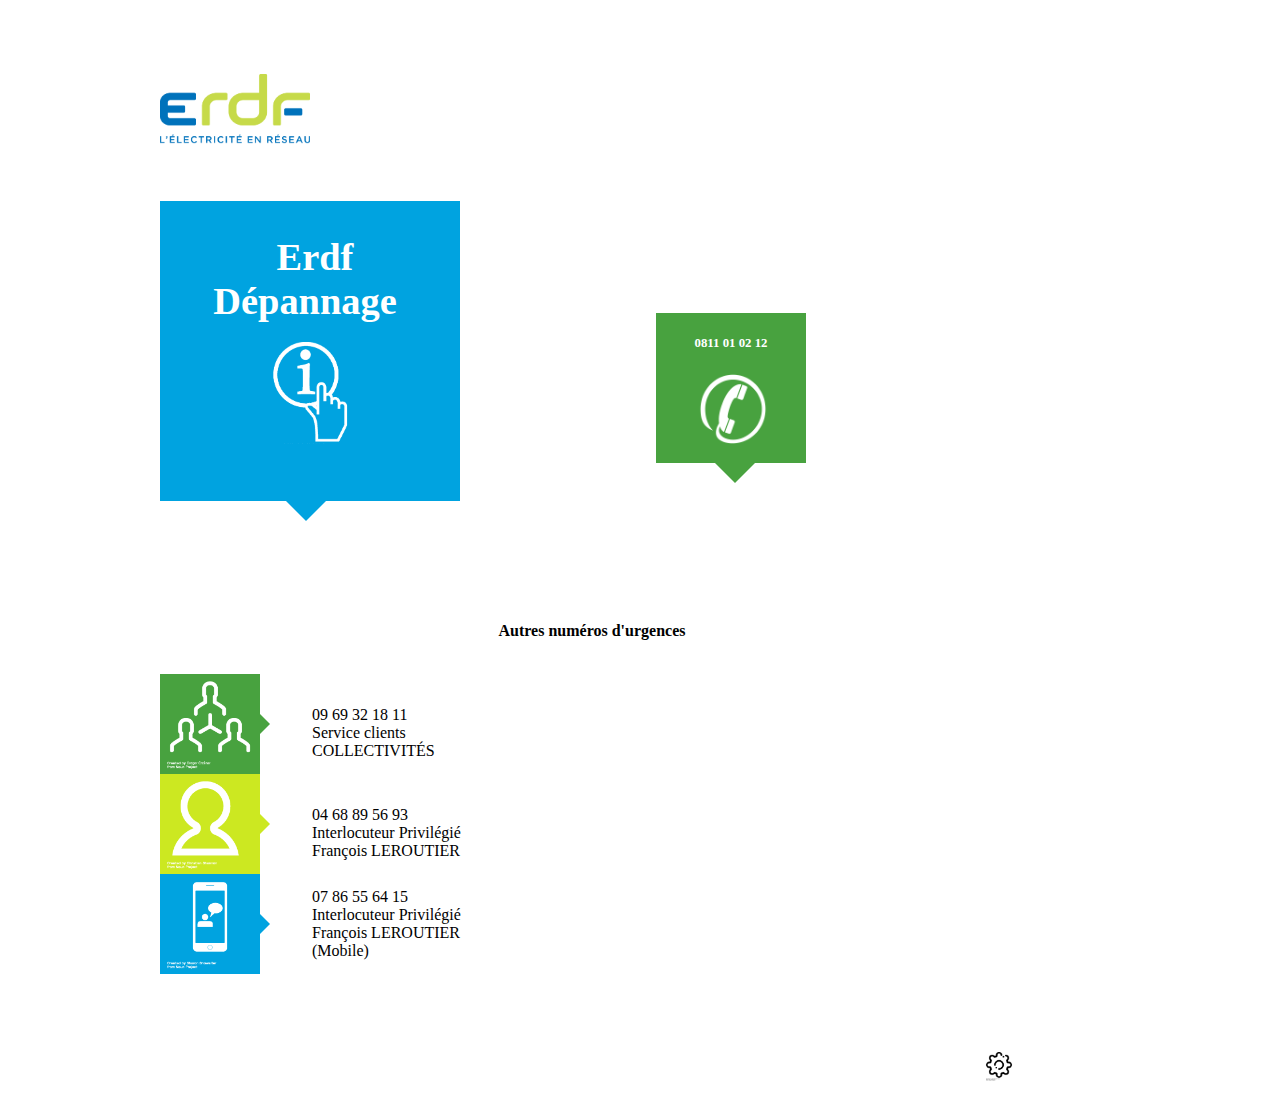
<file: index.html>
<!DOCTYPE html>
<html>
  <head>
    <meta charset="utf-8">
    <title>Appli ERDF</title>
    <link rel="stylesheet" href="assets/css/master.css" media="screen" title="no title" charset="utf-8">
  </head>

  <body>
    <header>
      <img src="assets/img/logo-erdf.png" alt="logotype" />
    </header>

    <section>
      <div class="Gdclip-bas">
        <p>
          <a href="listePDL.html">
            Erdf <br>
            Dépannage
          </a>
            <a href="listePDL.html">
            <img src="assets/img/pdl.png" width="115" id="pdl">
            </a>
        </p>
      </div>

      <div class="Moyenclip-bas droite">
        <p class="important">
          0811 01 02 12
        </p>
          <img src="assets/img/appel.png" width="70" id="appel">
      </div>
    </section>

    <aside>

      <header>
        <p>
          Autres numéros d'urgences
        </p>
      </header>

      <article>

        <section>
          <div class="Petitclip-droite vert-secondaire logo">
            <img src="assets/img/collectivites.png" alt="collectivités" width="100"/>
          </div>

          <div class="info">
            09 69 32 18 11 <br>
            Service clients COLLECTIVITÉS
          </div>
        </section>

        <section>
          <div class="Petitclip-droite vert-principal logo" id="vert-principal">
            <img src="assets/img/ip.png" alt="interlocuteur privilégié" width="100"/>
          </div>

          <div class="info">
            04 68 89 56 93 <br>
            Interlocuteur Privilégié <br>
            François LEROUTIER
          </div>
        </section>

        <section>
          <div class="Petitclip-droite bleu-secondaire" id="bleu-secondaire">
            <img src="assets/img/ip-mobile.png" alt="mobile de l'interlocuteur privilégié" width="100"/>
          </div>

          <div class="info">
            07 86 55 64 15 <br>
            Interlocuteur Privilégié <br>
            François LEROUTIER (Mobile)
          </div>
        </section>

      </article>

    </aside>
            <div class="option">
      <a href="pdl.html"><img src="assets/img/option.png" width="30"></a>
      </div>
  </body>
</html>
</file>
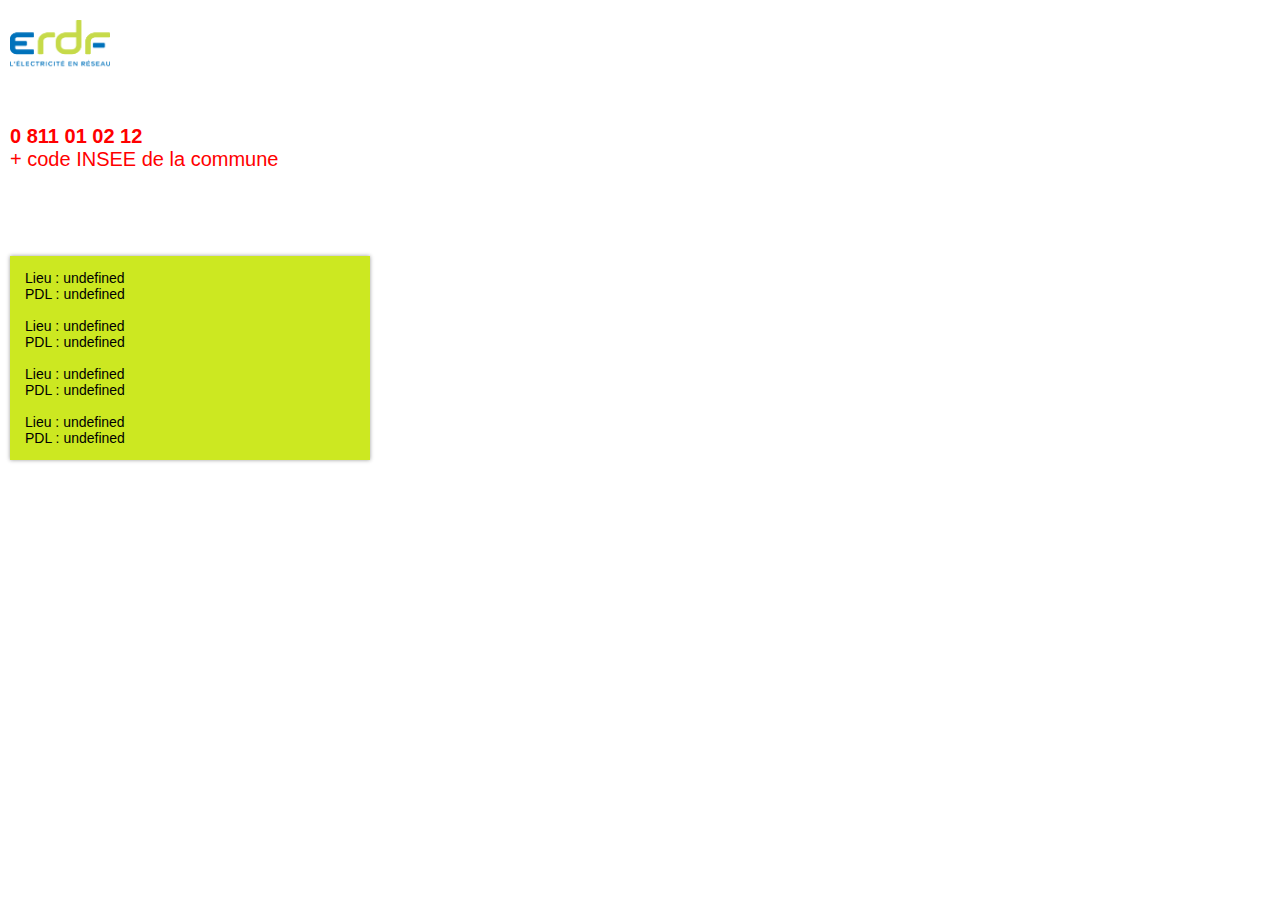
<file: listePDL.html>
<!DOCTYPE html>
<html>
<head>
	<meta charset="utf-8">
	<title>liste</title>
	<link rel="stylesheet" href="assets/css/listeStyle.css" media="all" type="text/css">
	<meta name="viewport" content="width=device-width, initial-scale=1.0" />

</head>

<body>

<div class="image-fixed">
		<img src="assets/img/logo-erdf.png" id="logo" alt="logo"/>
		<br/><br/><br/>

		<p><strong>0 811 01 02 12</strong> <br/> + code INSEE de la commune</p>


</div>	
	
	<div id="contenu">
		<ul id="pagination">
			<li id="lieu1">Nom de lieu 1: </li>
			<li id="nb1">21234567890000</li>
			<br/>
			<li id="lieu2">Nom de lieu 2: </li>
			<li id="nb2">21234567890100</li>
			<br/>
			<li id="lieu3">Nom de lieu 3: </li>
			<li id="nb3">21234567890120</li>
			<br/>
			<li id="lieu4">Nom de lieu 4: </li>
			<li id="nb4">21245678901230</li>
		</ul>
	</div>
	<script src="assets/js/index.js"></script>
</body>
</html>
</file>
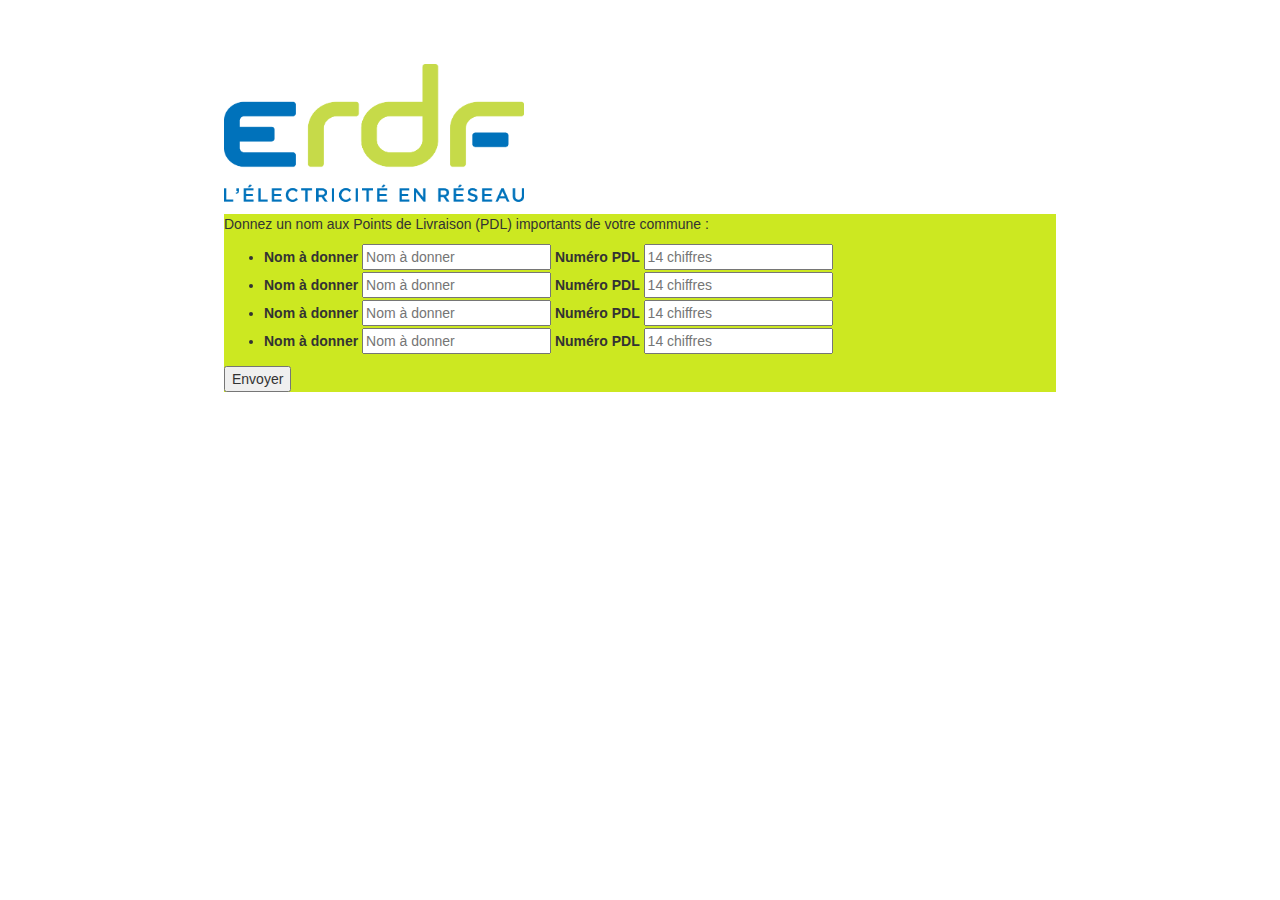
<file: pdl.html>
<!DOCTYPE html>
<html>
  <head>
    <meta charset="utf-8">
    <title>Définissez vos PDL importants</title>
    <link rel="stylesheet" href="assets/css/bootstrap-3.3.6-dist/css/bootstrap.css" media="screen" title="no title" charset="utf-8">
    <link rel="stylesheet" href="assets/css/font-awesome-4.5.0/css/font-awesome.min.css" >
    <link rel="stylesheet" href="assets/css/master.css" media="screen" title="no title" charset="utf-8">
  </head>
  <body>
    <img src="assets/img/logo-erdf.png" id="logoPdl"/>
    <form class="vert-principal" action="#.html" method="post">
      <p>
        Donnez un nom aux Points de Livraison (PDL) importants de votre commune&nbsp;:
      </p>
      <ul>
        <li>
          <label for="nom-pdl1">Nom à donner</label>
          <input type="text" id="nom-pdl1" name="nom-pdl1" placeholder="Nom à donner">

          <label for="pdl-1">Numéro PDL</label>
          <input type="number" name="name" placeholder="14 chiffres" id="pdl-1">
        </li>

        <li>
          <label for="nom-pdl2">Nom à donner</label>
          <input type="text" id="nom-pdl2" name="nom-pdl2" placeholder="Nom à donner">

          <label for="pdl-2">Numéro PDL</label>
          <input type="number" name="name" placeholder="14 chiffres" id="pdl-2">
        </li>

        <li>
          <label for="nom-pdl3">Nom à donner</label>
          <input type="text" id="nom-pdl3" name="nom-pdl3" placeholder="Nom à donner">

          <label for="pdl-3">Numéro PDL</label>
          <input type="number" name="name" placeholder="14 chiffres" id="pdl-3">
        </li>

        <li>
          <label for="nom-pdl4">Nom à donner</label>
          <input type="text" id="nom-pdl4" name="nom-pdl4" placeholder="Nom à donner">

          <label for="pdl">Numéro PDL</label>
          <input type="number" name="name" placeholder="14 chiffres" id=pdl-4>
        </li>
      </ul>
      <input type="button" name="button" id="bouton" value ="Envoyer"></input>
    </form>
  
    <script src="assets/js/index.js"></script>
  </body>
</html>
</file>
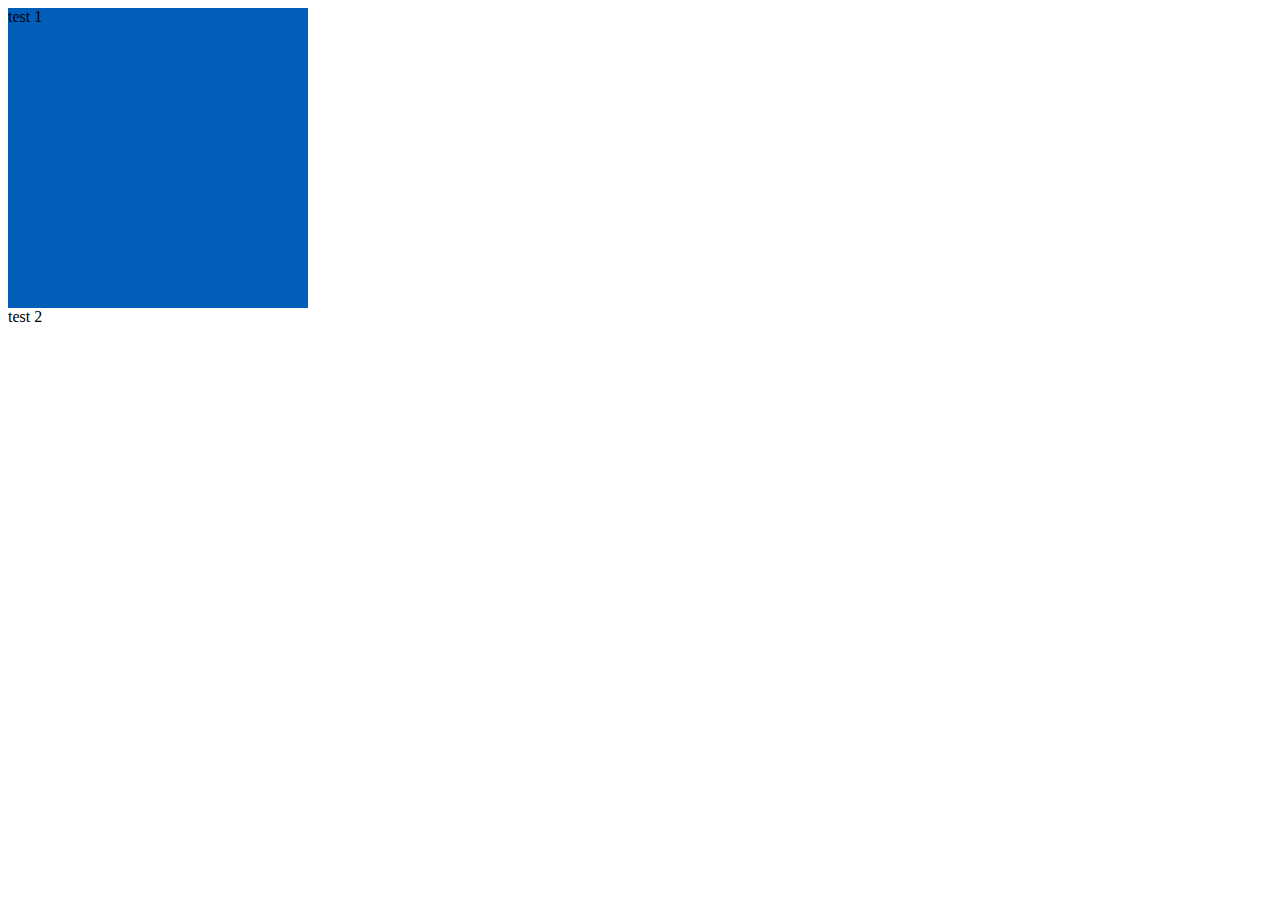
<file: test.html>
<!DOCTYPE html>
<html>
  <head>
    <meta charset="utf-8">
    <title>test de clip</title>
    <link rel="stylesheet" href="assets/css/test.css" media="screen" title="no title" charset="utf-8">
  </head>
  <body>
    <div class="grand bleu-principal">
      test 1
    </div>
    <div class="moyen ">
      test 2
    </div>
  </body>
</html>
</file>
<file: assets/css/master.css>
body {
  max-width: 960px;
  width: 100%;
  margin: auto;
  padding: 5%;
}
header {
  margin-top: 1%;
}
img, object, embed, canvas, video, audio, picture {
  max-width: 100%;
  height: auto;
}
header img {
  max-width: 150px;
  width: 100%;
  margin-bottom: 5%;
}
p.blanc {
  color: white;
}
div p {
  font-weight: bold;
  color: white;
  font-size: 1.5em;
  text-align: center;
  padding: 10px;
}

div p.important {
  color: white;
  font-size: 0.8em;
}
div a {
  text-decoration: none;
  font-weight: bold;
  color: white;
  font-size: 1.6em;
  text-align: center;
  padding: 10px;
}
div a:hover {
  text-decoration: none;
}

.droite {
  display: inline-block;
  position: relative;
  margin-left: 20%;
}

.centre {
  position: absolute;
  top:25%;
  margin-left: 300px;
}

aside header {
  font-size: 1em;
  font-weight: bold;
  text-align: center;
  padding-top: 10%;
  margin-right: 10%;

}

article section {
  height: 100px;
}
article div {
  display: inline-block;
  width: 200px;
  top: 18px;
}
article div.info {
  margin-left: 5%;
}


/*==========*\
    CLIPS
\*==========*/

/* Début du grand clip bleu-principal */
.Gdclip-bas {
	position: relative;
	background: #00A3E0;
  display: inline-block;
  width: 300px;
  height: 300px;
}

.Gdclip-bas:after {
  z-index: 100;
	top: 100%;
	left: 42%;
	border: solid transparent;
	content: " ";
	height: 0;
	width: 0;
	position: absolute;
	pointer-events: none;
	border-color: rgba(0, 163, 224, 0);
	border-top-color: #00A3E0;
	border-width: 20px;
	margin-bottom: -20px;
}

#pdl {
    margin-top: 7%;
}
/* Fin du grand clip bleu-principal */


.Moyenclip-droite {
	position: relative;
	background: #005EB8;
    width: 150px;
    height: 150px;

}

.Moyenclip-droite:after {
	left: 100%;
	top: 50%;
	border: solid transparent;
	content: " ";
	height: 0;
	width: 0;
	position: absolute;
	pointer-events: none;
	border-color: rgba(0, 94, 184, 0);
	border-left-color: #005EB8;
	border-width: 20px;
	margin-top: -20px;
}

.Moyenclip-bas {
	position: relative;
	background: #48A23F;
  width: 150px;
  height: 150px;
}
.Moyenclip-bas:after {
  top: 100%;
  left: 39%;
  border: solid transparent;
	content: " ";
	height: 0;
	width: 0;
	position: absolute;
	pointer-events: none;
	border-color: rgba(72, 162, 63, 0);
	border-top-color: #48A23F;
	border-width: 20px;
	margin-bottom: -20px;
}

#appel {
    margin-left: 28%;
}

.Petitclip-droite {
	position: relative;
	background: #00A3E0;
    width: 100px;
    height: 100px;
}
.Petitclip-droite:after {
	left: 100%;
	top: 50%;
	border: solid transparent;
	content: " ";
	height: 0;
	width: 0;
	position: absolute;
	pointer-events: none;
	border-color: rgba(0, 163, 224, 0);
	border-left-color: #48A23F;
	border-width: 10px;
	margin-top: -10px;
}
#vert-principal:after {
    border-left-color: #CCE821;
}

#bleu-secondaire:after {
    border-left-color: #00A3E0;
}

.option {
    margin-top: 10%;
    margin-right: 10%;
    float: right;
}

/*==========*\
  COULEURS
\*==========*/
.bleu-principal {
  background: #005EB8;
}

.bleu-secondaire {
  background: #00A3E0;
}

.vert-principal {
  background: #CCE821;
}

.vert-secondaire {
  background: #48A23F;
}

#logoPdl {
  width: 300px;
}

#bouton {
  margin-left: auto;
  margin-right: auto;
}
</file>
<file: assets/css/listeStyle.css>
body
{
 	
  margin: auto;    
	padding: 10px;
	margin-top: 10px;
 	background-color:: #eeeeee; 
 	font-family: Lucida, Verdana, Arial, Helvetica, sans-serif;
 	font-size : 14px; 
}

#image-fixed
{
width:60px;
position:fixed;
margin-left: 10px;
top:10px;
left: 20px;
z-index:0;
}

ul#pagination li 
{
	list-style: none;
  margin-left: -25px;
	
}

#contenu
{				
background-color: #cce821;
box-shadow: 0 0 4px rgba(0,0,0,0.2);
box-shadow: 0 0 4px rgba(0,0,0,0.4);  
transition: all .7s;  
position:relative;
 
  margin-top: 5px;
  width:360px;
  top:60px;
  bottom:5px;
  float: left;
  
}

p
{

color: red;
font-size : 20px;

}

#logo
{
  width: 100px;
}
</file>
<file: assets/css/test.css>
body {
  max-width: 960px;
  width: 100%;
}
/* ====LES BLOCS==== */
/* == tailles == */
.grand {
  width: 300px;
  height: 300px;
}
.moyen {
  width: 150px;
  height: 150px;
}
.petit {
  width: 50px;
  height: 50px;
}
/* == couleurs == */
/* = principales = */
.bleu-principal {
  background: #005EB8;
}

.bleu-secondaire {
  background: #00A3E0;
}

.vert-principal {
  background: #CCE821;
}

.vert-secondaire {
  background: #48A23F;
}

/* = secondaires = */
.rouge {
  background: #E03E50;
}
.violet {
  background: #93328E;
}
.noir {
  background: #000;
}
.noir70 {
  background: #4D4D4D;
}
.noir20 {
  background: #CDCDCD;
}
</file>
